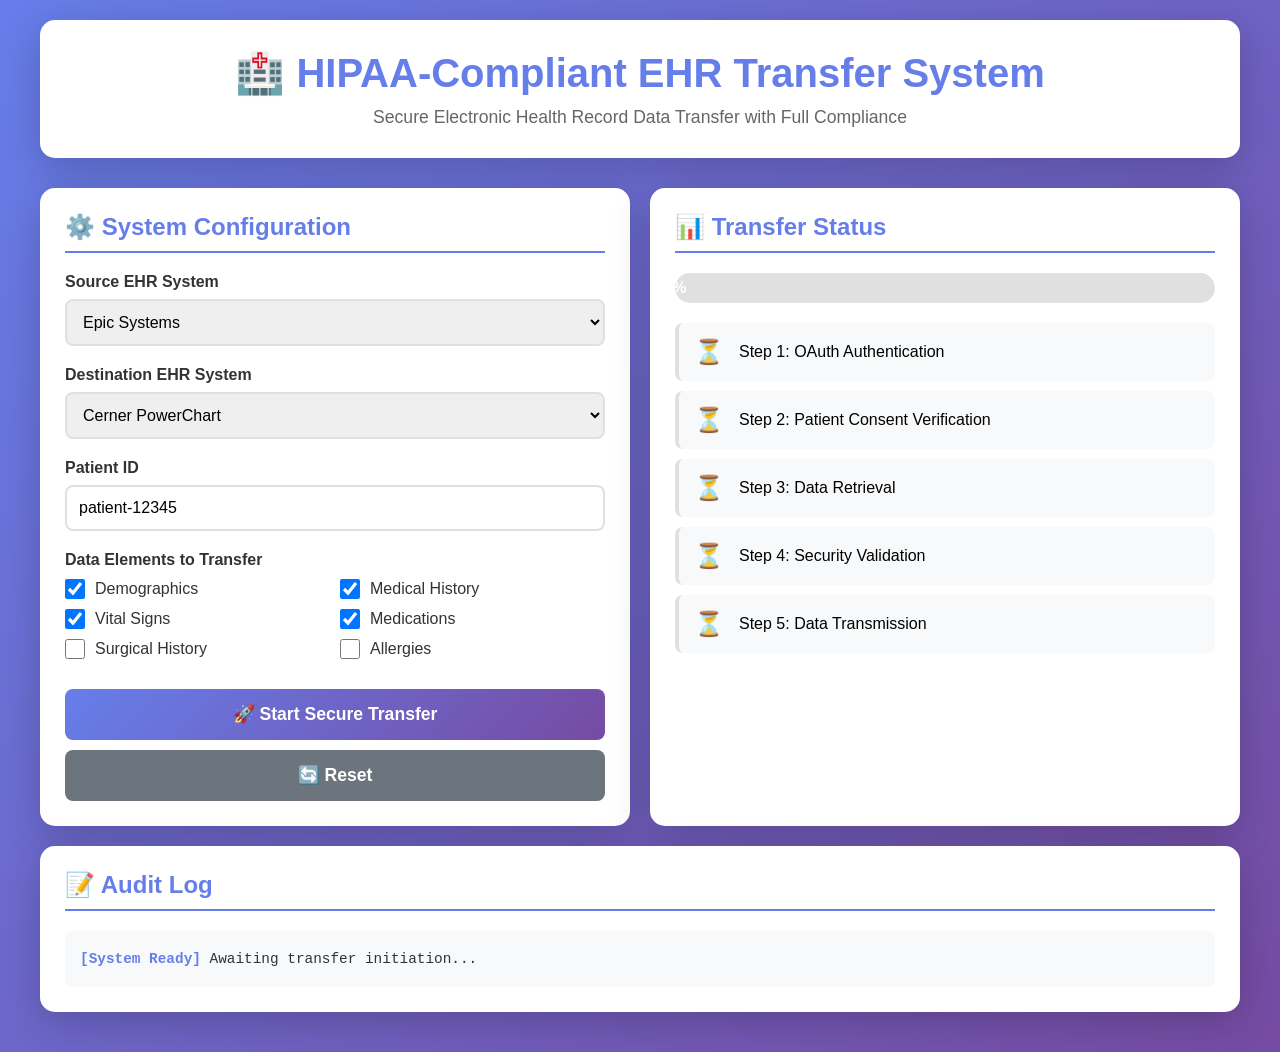
<file: ehr_transfer_web_app.html>
<!DOCTYPE html>
<html lang="en">
<head>
    <meta charset="UTF-8">
    <meta name="viewport" content="width=device-width, initial-scale=1.0">
    <title>HIPAA-Compliant EHR Transfer System</title>
    <style>
        * {
            margin: 0;
            padding: 0;
            box-sizing: border-box;
        }

        body {
            font-family: 'Segoe UI', Tahoma, Geneva, Verdana, sans-serif;
            background: linear-gradient(135deg, #667eea 0%, #764ba2 100%);
            min-height: 100vh;
            padding: 20px;
        }

        .container {
            max-width: 1200px;
            margin: 0 auto;
        }

        .header {
            background: white;
            padding: 30px;
            border-radius: 15px;
            box-shadow: 0 10px 40px rgba(0,0,0,0.2);
            margin-bottom: 30px;
            text-align: center;
        }

        .header h1 {
            color: #667eea;
            font-size: 2.5em;
            margin-bottom: 10px;
        }

        .header p {
            color: #666;
            font-size: 1.1em;
        }

        .main-grid {
            display: grid;
            grid-template-columns: 1fr 1fr;
            gap: 20px;
            margin-bottom: 20px;
        }

        @media (max-width: 968px) {
            .main-grid {
                grid-template-columns: 1fr;
            }
        }

        .card {
            background: white;
            padding: 25px;
            border-radius: 15px;
            box-shadow: 0 10px 40px rgba(0,0,0,0.2);
        }

        .card h2 {
            color: #667eea;
            margin-bottom: 20px;
            font-size: 1.5em;
            border-bottom: 2px solid #667eea;
            padding-bottom: 10px;
        }

        .form-group {
            margin-bottom: 20px;
        }

        .form-group label {
            display: block;
            margin-bottom: 8px;
            color: #333;
            font-weight: 600;
        }

        .form-group select,
        .form-group input {
            width: 100%;
            padding: 12px;
            border: 2px solid #e0e0e0;
            border-radius: 8px;
            font-size: 1em;
            transition: border-color 0.3s;
        }

        .form-group select:focus,
        .form-group input:focus {
            outline: none;
            border-color: #667eea;
        }

        .checkbox-group {
            display: grid;
            grid-template-columns: 1fr 1fr;
            gap: 10px;
            margin-top: 10px;
        }

        .checkbox-item {
            display: flex;
            align-items: center;
        }

        .checkbox-item input[type="checkbox"] {
            width: 20px;
            height: 20px;
            margin-right: 10px;
            cursor: pointer;
        }

        .checkbox-item label {
            cursor: pointer;
            margin: 0;
            font-weight: normal;
        }

        .btn {
            width: 100%;
            padding: 15px;
            font-size: 1.1em;
            font-weight: 600;
            border: none;
            border-radius: 8px;
            cursor: pointer;
            transition: all 0.3s;
            margin-top: 10px;
        }

        .btn-primary {
            background: linear-gradient(135deg, #667eea 0%, #764ba2 100%);
            color: white;
        }

        .btn-primary:hover {
            transform: translateY(-2px);
            box-shadow: 0 5px 20px rgba(102, 126, 234, 0.4);
        }

        .btn-primary:disabled {
            opacity: 0.6;
            cursor: not-allowed;
            transform: none;
        }

        .btn-secondary {
            background: #6c757d;
            color: white;
        }

        .btn-secondary:hover {
            background: #5a6268;
        }

        .status-container {
            margin-top: 20px;
        }

        .status-step {
            display: flex;
            align-items: center;
            padding: 15px;
            margin-bottom: 10px;
            background: #f8f9fa;
            border-radius: 8px;
            border-left: 4px solid #e0e0e0;
            transition: all 0.3s;
        }

        .status-step.active {
            background: #e3f2fd;
            border-left-color: #2196F3;
        }

        .status-step.completed {
            background: #e8f5e9;
            border-left-color: #4CAF50;
        }

        .status-icon {
            font-size: 1.5em;
            margin-right: 15px;
            width: 30px;
        }

        .status-text {
            flex: 1;
            font-weight: 500;
        }

        .progress-bar {
            width: 100%;
            height: 30px;
            background: #e0e0e0;
            border-radius: 15px;
            overflow: hidden;
            margin: 20px 0;
        }

        .progress-fill {
            height: 100%;
            background: linear-gradient(90deg, #667eea 0%, #764ba2 100%);
            width: 0%;
            transition: width 0.5s ease;
            display: flex;
            align-items: center;
            justify-content: center;
            color: white;
            font-weight: 600;
        }

        .results-container {
            display: none;
        }

        .results-container.visible {
            display: block;
        }

        .patient-card {
            background: #f8f9fa;
            padding: 20px;
            border-radius: 8px;
            margin-bottom: 15px;
            border-left: 4px solid #667eea;
        }

        .patient-card h3 {
            color: #667eea;
            margin-bottom: 15px;
        }

        .data-item {
            display: flex;
            padding: 8px 0;
            border-bottom: 1px solid #e0e0e0;
        }

        .data-item:last-child {
            border-bottom: none;
        }

        .data-label {
            font-weight: 600;
            width: 150px;
            color: #555;
        }

        .data-value {
            flex: 1;
            color: #333;
        }

        .medical-list {
            list-style: none;
            padding: 0;
        }

        .medical-list li {
            padding: 10px;
            background: white;
            margin-bottom: 8px;
            border-radius: 5px;
            border-left: 3px solid #667eea;
        }

        .audit-log {
            max-height: 300px;
            overflow-y: auto;
            background: #f8f9fa;
            padding: 15px;
            border-radius: 8px;
            font-family: 'Courier New', monospace;
            font-size: 0.9em;
        }

        .audit-entry {
            padding: 5px 0;
            border-bottom: 1px solid #e0e0e0;
            color: #333;
        }

        .audit-entry:last-child {
            border-bottom: none;
        }

        .timestamp {
            color: #667eea;
            font-weight: 600;
        }

        .encrypted-badge {
            display: inline-block;
            background: #ff9800;
            color: white;
            padding: 2px 8px;
            border-radius: 4px;
            font-size: 0.8em;
            font-weight: 600;
            margin-left: 8px;
        }

        .success-message {
            background: #4CAF50;
            color: white;
            padding: 15px;
            border-radius: 8px;
            margin-bottom: 20px;
            text-align: center;
            font-weight: 600;
            display: none;
        }

        .success-message.visible {
            display: block;
        }

        .full-width {
            grid-column: 1 / -1;
        }
    </style>
</head>
<body>
    <div class="container">
        <!-- Header -->
        <div class="header">
            <h1>🏥 HIPAA-Compliant EHR Transfer System</h1>
            <p>Secure Electronic Health Record Data Transfer with Full Compliance</p>
        </div>

        <!-- Main Grid -->
        <div class="main-grid">
            <!-- Configuration Panel -->
            <div class="card">
                <h2>⚙️ System Configuration</h2>

                <div class="form-group">
                    <label for="sourceEHR">Source EHR System</label>
                    <select id="sourceEHR">
                        <option value="Epic Systems">Epic Systems</option>
                        <option value="Cerner PowerChart">Cerner PowerChart</option>
                        <option value="Allscripts">Allscripts</option>
                        <option value="MEDITECH">MEDITECH</option>
                    </select>
                </div>

                <div class="form-group">
                    <label for="destinationEHR">Destination EHR System</label>
                    <select id="destinationEHR">
                        <option value="Cerner PowerChart">Cerner PowerChart</option>
                        <option value="Epic Systems">Epic Systems</option>
                        <option value="Allscripts">Allscripts</option>
                        <option value="MEDITECH">MEDITECH</option>
                    </select>
                </div>

                <div class="form-group">
                    <label for="patientId">Patient ID</label>
                    <input type="text" id="patientId" value="patient-12345" placeholder="Enter patient ID">
                </div>

                <div class="form-group">
                    <label>Data Elements to Transfer</label>
                    <div class="checkbox-group">
                        <div class="checkbox-item">
                            <input type="checkbox" id="chk_demographics" checked>
                            <label for="chk_demographics">Demographics</label>
                        </div>
                        <div class="checkbox-item">
                            <input type="checkbox" id="chk_medical" checked>
                            <label for="chk_medical">Medical History</label>
                        </div>
                        <div class="checkbox-item">
                            <input type="checkbox" id="chk_vitals" checked>
                            <label for="chk_vitals">Vital Signs</label>
                        </div>
                        <div class="checkbox-item">
                            <input type="checkbox" id="chk_medications" checked>
                            <label for="chk_medications">Medications</label>
                        </div>
                        <div class="checkbox-item">
                            <input type="checkbox" id="chk_surgical">
                            <label for="chk_surgical">Surgical History</label>
                        </div>
                        <div class="checkbox-item">
                            <input type="checkbox" id="chk_allergies">
                            <label for="chk_allergies">Allergies</label>
                        </div>
                    </div>
                </div>

                <button class="btn btn-primary" id="startTransferBtn" onclick="startTransfer()">
                    🚀 Start Secure Transfer
                </button>
                <button class="btn btn-secondary" onclick="resetSystem()">
                    🔄 Reset
                </button>
            </div>

            <!-- Status Panel -->
            <div class="card">
                <h2>📊 Transfer Status</h2>

                <div class="progress-bar">
                    <div class="progress-fill" id="progressBar">0%</div>
                </div>

                <div class="status-container">
                    <div class="status-step" id="step1">
                        <div class="status-icon">⏳</div>
                        <div class="status-text">Step 1: OAuth Authentication</div>
                    </div>
                    <div class="status-step" id="step2">
                        <div class="status-icon">⏳</div>
                        <div class="status-text">Step 2: Patient Consent Verification</div>
                    </div>
                    <div class="status-step" id="step3">
                        <div class="status-icon">⏳</div>
                        <div class="status-text">Step 3: Data Retrieval</div>
                    </div>
                    <div class="status-step" id="step4">
                        <div class="status-icon">⏳</div>
                        <div class="status-text">Step 4: Security Validation</div>
                    </div>
                    <div class="status-step" id="step5">
                        <div class="status-icon">⏳</div>
                        <div class="status-text">Step 5: Data Transmission</div>
                    </div>
                </div>
            </div>

            <!-- Results Panel -->
            <div class="card full-width results-container" id="resultsPanel">
                <div class="success-message" id="successMessage">
                    ✅ Transfer Completed Successfully!
                </div>

                <h2>📋 Transferred Patient Data</h2>

                <div id="patientDataDisplay"></div>
            </div>

            <!-- Audit Log -->
            <div class="card full-width">
                <h2>📝 Audit Log</h2>
                <div class="audit-log" id="auditLog">
                    <div class="audit-entry">
                        <span class="timestamp">[System Ready]</span> Awaiting transfer initiation...
                    </div>
                </div>
            </div>
        </div>
    </div>

    <script>
        // Mock patient data
        const mockPatientData = {
            patient: {
                id: 'patient-12345',
                name: 'John Doe',
                gender: 'Male',
                birthDate: '1980-05-15',
                mrn: '***ENCRYPTED***',
                contact: {
                    phone: '***ENCRYPTED***',
                    address: '***ENCRYPTED***',
                    city: 'Springfield',
                    state: 'IL',
                    zip: '***ENCRYPTED***'
                }
            },
            medical_history: [
                {
                    condition: 'Type 2 Diabetes Mellitus',
                    code: 'E11',
                    onset_date: '2015-03-20',
                    status: 'active'
                },
                {
                    condition: 'Hypertension',
                    code: 'I10',
                    onset_date: '2016-07-10',
                    status: 'active'
                },
                {
                    condition: 'Former smoker',
                    code: 'Z87.891',
                    onset_date: '2010-01-01',
                    status: 'resolved'
                }
            ],
            vital_signs: [
                {
                    type: 'Blood Pressure',
                    value: '128/82 mmHg',
                    date: '2024-10-15'
                },
                {
                    type: 'Weight',
                    value: '185 lbs',
                    date: '2024-10-15'
                },
                {
                    type: 'Blood Glucose',
                    value: '110 mg/dL',
                    date: '2024-10-15'
                }
            ],
            medications: [
                {
                    name: 'Metformin',
                    dosage: '500mg',
                    frequency: 'twice daily',
                    route: 'oral',
                    start_date: '2015-03-25'
                },
                {
                    name: 'Lisinopril',
                    dosage: '10mg',
                    frequency: 'once daily',
                    route: 'oral',
                    start_date: '2016-07-15'
                },
                {
                    name: 'Atorvastatin',
                    dosage: '20mg',
                    frequency: 'once daily at bedtime',
                    route: 'oral',
                    start_date: '2017-02-10'
                }
            ],
            surgical_history: [
                {
                    procedure: 'Appendectomy',
                    date: '2005-08-12',
                    surgeon: 'Dr. Smith'
                },
                {
                    procedure: 'Wisdom teeth extraction',
                    date: '1998-06-20',
                    surgeon: 'Dr. Johnson'
                }
            ]
        };

        let transferInProgress = false;

        function addAuditEntry(message) {
            const auditLog = document.getElementById('auditLog');
            const timestamp = new Date().toLocaleTimeString();
            const entry = document.createElement('div');
            entry.className = 'audit-entry';
            entry.innerHTML = `<span class="timestamp">[${timestamp}]</span> ${message}`;
            auditLog.appendChild(entry);
            auditLog.scrollTop = auditLog.scrollHeight;
        }

        function updateProgress(step, percentage) {
            const progressBar = document.getElementById('progressBar');
            progressBar.style.width = percentage + '%';
            progressBar.textContent = percentage + '%';
        }

        function updateStepStatus(stepNumber, status) {
            const step = document.getElementById('step' + stepNumber);
            const icon = step.querySelector('.status-icon');

            if (status === 'active') {
                step.className = 'status-step active';
                icon.textContent = '🔄';
            } else if (status === 'completed') {
                step.className = 'status-step completed';
                icon.textContent = '✅';
            }
        }

        async function sleep(ms) {
            return new Promise(resolve => setTimeout(resolve, ms));
        }

        async function startTransfer() {
            if (transferInProgress) return;

            transferInProgress = true;
            document.getElementById('startTransferBtn').disabled = true;
            document.getElementById('resultsPanel').classList.remove('visible');
            document.getElementById('successMessage').classList.remove('visible');

            const sourceEHR = document.getElementById('sourceEHR').value;
            const destinationEHR = document.getElementById('destinationEHR').value;
            const patientId = document.getElementById('patientId').value;

            // Reset steps
            for (let i = 1; i <= 5; i++) {
                document.getElementById('step' + i).className = 'status-step';
                document.getElementById('step' + i).querySelector('.status-icon').textContent = '⏳';
            }

            addAuditEntry(`Transfer initiated: ${sourceEHR} → ${destinationEHR}`);
            addAuditEntry(`Patient ID: ${patientId}`);

            try {
                // Step 1: OAuth Authentication
                updateStepStatus(1, 'active');
                addAuditEntry('Authenticating with source EHR...');
                await sleep(1000);
                addAuditEntry(`✓ OAuth token obtained from ${sourceEHR}`);
                await sleep(500);
                addAuditEntry('Authenticating with destination EHR...');
                await sleep(1000);
                addAuditEntry(`✓ OAuth token obtained from ${destinationEHR}`);
                updateStepStatus(1, 'completed');
                updateProgress(1, 20);

                // Step 2: Consent Verification
                updateStepStatus(2, 'active');
                addAuditEntry('Verifying patient consent...');
                await sleep(1000);
                addAuditEntry('✓ Patient consent verified - Active until 2025-01-15');
                updateStepStatus(2, 'completed');
                updateProgress(2, 40);

                // Step 3: Data Retrieval
                updateStepStatus(3, 'active');
                addAuditEntry(`Retrieving patient data from ${sourceEHR}...`);
                await sleep(1500);

                const selectedElements = getSelectedDataElements();
                addAuditEntry(`✓ Retrieved ${selectedElements.length} data elements`);
                addAuditEntry(`Data elements: ${selectedElements.join(', ')}`);
                updateStepStatus(3, 'completed');
                updateProgress(3, 60);

                // Step 4: Security Validation
                updateStepStatus(4, 'active');
                addAuditEntry('Encrypting sensitive PHI fields...');
                await sleep(1000);
                addAuditEntry('✓ Encryption complete (AES-256)');
                await sleep(500);
                addAuditEntry('Generating data integrity checksum...');
                const checksum = generateMockChecksum();
                await sleep(800);
                addAuditEntry(`✓ SHA-256 Checksum: ${checksum}`);
                updateStepStatus(4, 'completed');
                updateProgress(4, 80);

                // Step 5: Data Transmission
                updateStepStatus(5, 'active');
                addAuditEntry(`Transmitting data to ${destinationEHR} via HTTPS...`);
                await sleep(1500);
                const transmissionId = generateMockTransmissionId();
                addAuditEntry(`✓ Transmission successful - ID: ${transmissionId}`);
                addAuditEntry('Verifying data integrity at destination...');
                await sleep(800);
                addAuditEntry('✓ Integrity verification passed');
                updateStepStatus(5, 'completed');
                updateProgress(5, 100);

                // Show success
                addAuditEntry('🎉 Transfer completed successfully!');
                document.getElementById('successMessage').classList.add('visible');

                // Display results
                displayPatientData(selectedElements);
                document.getElementById('resultsPanel').classList.add('visible');

            } catch (error) {
                addAuditEntry(`❌ Error: ${error.message}`);
            } finally {
                transferInProgress = false;
                document.getElementById('startTransferBtn').disabled = false;
            }
        }

        function getSelectedDataElements() {
            const elements = [];
            const mapping = {
                'chk_demographics': 'patient',
                'chk_medical': 'medical_history',
                'chk_vitals': 'vital_signs',
                'chk_medications': 'medications',
                'chk_surgical': 'surgical_history'
            };

            for (const [checkboxId, elementName] of Object.entries(mapping)) {
                if (document.getElementById(checkboxId).checked) {
                    elements.push(elementName);
                }
            }

            return elements;
        }

        function displayPatientData(selectedElements) {
            const display = document.getElementById('patientDataDisplay');
            let html = '';

            if (selectedElements.includes('patient')) {
                const patient = mockPatientData.patient;
                html += `
                    <div class="patient-card">
                        <h3>👤 Patient Demographics</h3>
                        <div class="data-item">
                            <div class="data-label">Name:</div>
                            <div class="data-value">${patient.name}</div>
                        </div>
                        <div class="data-item">
                            <div class="data-label">Gender:</div>
                            <div class="data-value">${patient.gender}</div>
                        </div>
                        <div class="data-item">
                            <div class="data-label">Date of Birth:</div>
                            <div class="data-value">${patient.birthDate}</div>
                        </div>
                        <div class="data-item">
                            <div class="data-label">MRN:</div>
                            <div class="data-value">${patient.mrn}<span class="encrypted-badge">ENCRYPTED</span></div>
                        </div>
                        <div class="data-item">
                            <div class="data-label">Phone:</div>
                            <div class="data-value">${patient.contact.phone}<span class="encrypted-badge">ENCRYPTED</span></div>
                        </div>
                        <div class="data-item">
                            <div class="data-label">City, State:</div>
                            <div class="data-value">${patient.contact.city}, ${patient.contact.state}</div>
                        </div>
                    </div>
                `;
            }

            if (selectedElements.includes('medical_history')) {
                html += `
                    <div class="patient-card">
                        <h3>⚕️ Medical History</h3>
                        <ul class="medical-list">
                            ${mockPatientData.medical_history.map(item => `
                                <li>
                                    <strong>${item.condition}</strong> (${item.code})<br>
                                    Onset: ${item.onset_date} | Status: ${item.status}
                                </li>
                            `).join('')}
                        </ul>
                    </div>
                `;
            }

            if (selectedElements.includes('vital_signs')) {
                html += `
                    <div class="patient-card">
                        <h3>📈 Vital Signs</h3>
                        <ul class="medical-list">
                            ${mockPatientData.vital_signs.map(item => `
                                <li>
                                    <strong>${item.type}:</strong> ${item.value} (${item.date})
                                </li>
                            `).join('')}
                        </ul>
                    </div>
                `;
            }

            if (selectedElements.includes('medications')) {
                html += `
                    <div class="patient-card">
                        <h3>💊 Current Medications</h3>
                        <ul class="medical-list">
                            ${mockPatientData.medications.map(item => `
                                <li>
                                    <strong>${item.name}</strong> ${item.dosage}<br>
                                    ${item.frequency} (${item.route}) | Started: ${item.start_date}
                                </li>
                            `).join('')}
                        </ul>
                    </div>
                `;
            }

            if (selectedElements.includes('surgical_history')) {
                html += `
                    <div class="patient-card">
                        <h3>🔬 Surgical History</h3>
                        <ul class="medical-list">
                            ${mockPatientData.surgical_history.map(item => `
                                <li>
                                    <strong>${item.procedure}</strong><br>
                                    Date: ${item.date} | Surgeon: ${item.surgeon}
                                </li>
                            `).join('')}
                        </ul>
                    </div>
                `;
            }

            display.innerHTML = html;
        }

        function generateMockChecksum() {
            return Array.from({length: 16}, () =>
                Math.floor(Math.random() * 16).toString(16)
            ).join('') + '...';
        }

        function generateMockTransmissionId() {
            return 'TX-' + Array.from({length: 8}, () =>
                Math.floor(Math.random() * 16).toString(16)
            ).join('').toUpperCase();
        }

        function resetSystem() {
            transferInProgress = false;
            document.getElementById('startTransferBtn').disabled = false;
            document.getElementById('resultsPanel').classList.remove('visible');
            document.getElementById('successMessage').classList.remove('visible');

            // Reset progress
            updateProgress(0, 0);

            // Reset steps
            for (let i = 1; i <= 5; i++) {
                document.getElementById('step' + i).className = 'status-step';
                document.getElementById('step' + i).querySelector('.status-icon').textContent = '⏳';
            }

            // Clear audit log
            document.getElementById('auditLog').innerHTML = `
                <div class="audit-entry">
                    <span class="timestamp">[System Ready]</span> Awaiting transfer initiation...
                </div>
            `;
        }

        // Prevent selecting same system for source and destination
        document.getElementById('sourceEHR').addEventListener('change', function() {
            const destSelect = document.getElementById('destinationEHR');
            if (this.value === destSelect.value) {
                const options = destSelect.querySelectorAll('option');
                for (let option of options) {
                    if (option.value !== this.value) {
                        destSelect.value = option.value;
                        break;
                    }
                }
            }
        });
    </script>
</body>
</html>
</file>
